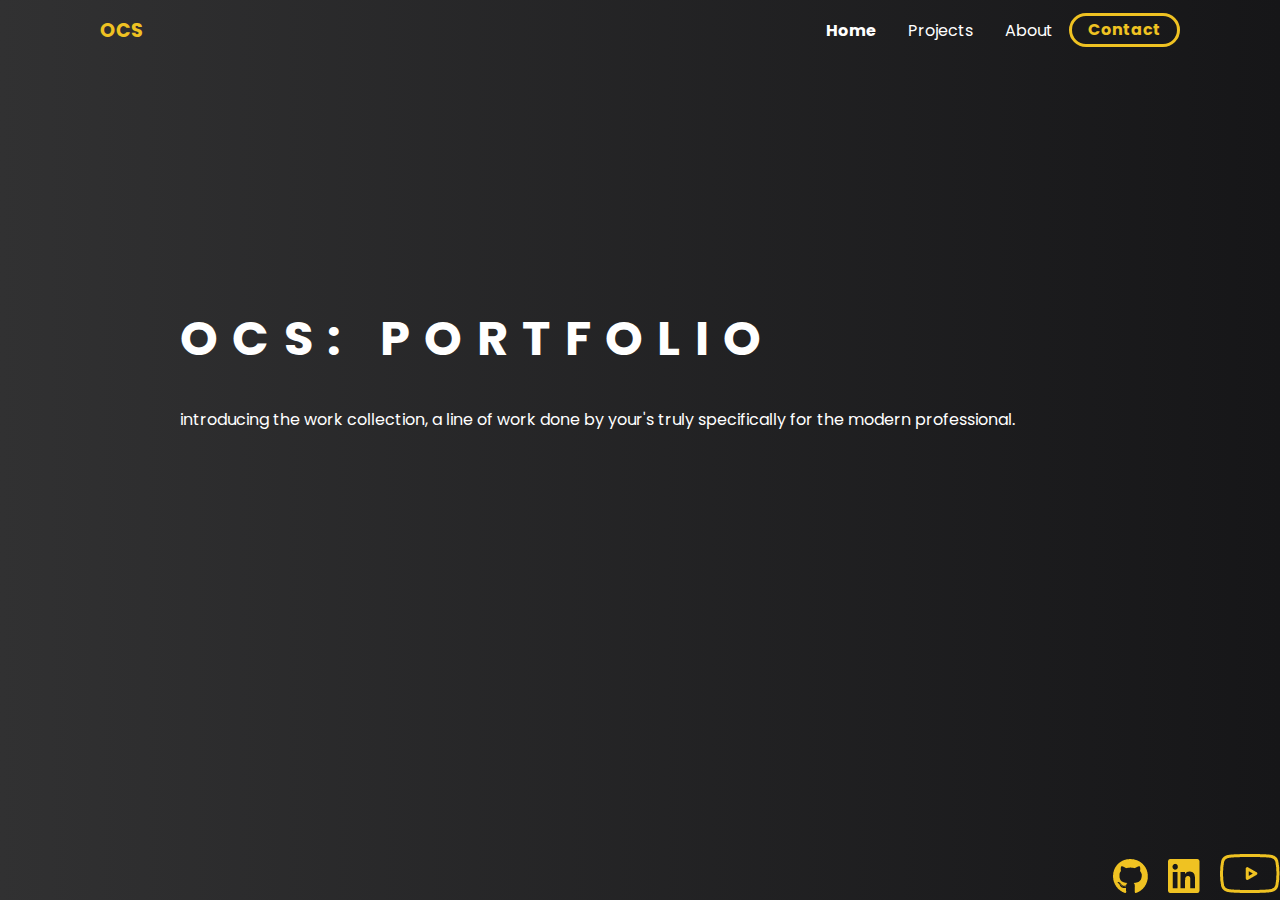
<file: index.html>
<!DOCTYPE html>
<html lang="en">
<head>
    <meta charset="UTF-8">
    <meta name="viewport" content="width=device-width, initial-scale=1.0">
    <title>OCS Portfolio</title>
    <link rel="shortcut icon" type="image/png" href="images/ocs logo.PNG" />
    <link rel="stylesheet" href="main.css">
</head>
<body>
    <div class = "navbar">
        <div class="container">
            <a class="logo" href="#">OCS</a>

            <img id = "mobile-cta" class = "mobile-menu" src="images/menu.svg" alt="Open Navigation">

            <nav>
                <img id = "mobile-exit" class = "mobile-menu-exit" src="images/exit.svg" alt="Close Navigation">
                <ul class="primary-nav">
                    <li class="current"><a href="index.html">Home</a></li>
                    <li><a href="portfolio.html">Projects</a></li>
                    <li><a href="about.html">About</a></li>
                </ul>

                <ul class="secondary-nav">
                    <li class="get-contact-info"><a href="contact.html">Contact</a></li>
                </ul>
            </nav>
        </div>
    </div>



    <section class="hero">
        <div class="container">
            <div class="left-col">
                <h1 class = "subhead"> OCS: Portfolio</h1>
                <p>introducing the work collection, a line of 
                    work done by your's truly specifically for 
                    the modern professional. </p>
                </div>
            </div>
        </div>
    </section>

    <div class = "git-link-you">
        <a href="https://github.com/Osc-53215"><img id = "github" class = "github" src="images/Icon awesome-github.png" alt="GitHub"></a>
        <a href="https://www.linkedin.com/"><img id = "linkedin" class = "linkedin" src="images/Icon awesome-linkedin.png" alt="LinkedIn"></a>
        <a href="https://www.youtube.com/channel/UCIE4--XGrsecwiz0wXp38_g"><img id = "youtube" class = "youtube" src="images/Icon feather-youtube.png" alt="YouTube"></a>
    </div>
    <script>

        //allows us to enter the menu bar
        const mobileBtn = document.getElementById('mobile-cta');

        //allows a display block to see whats inside menu
        const nav = document.querySelector('nav'); 

        //allows us to exit the diplay block
        const mobileBtnExit = document.getElementById('mobile-exit');

        //shows whats inside
        mobileBtn.addEventListener('click', () => {
            nav.classList.add('menu-btn');
        })

        //hides whats inside
        mobileBtnExit.addEventListener('click', () => {
            nav.classList.remove('menu-btn');
        })
    </script>

</body>
</html>
</file>
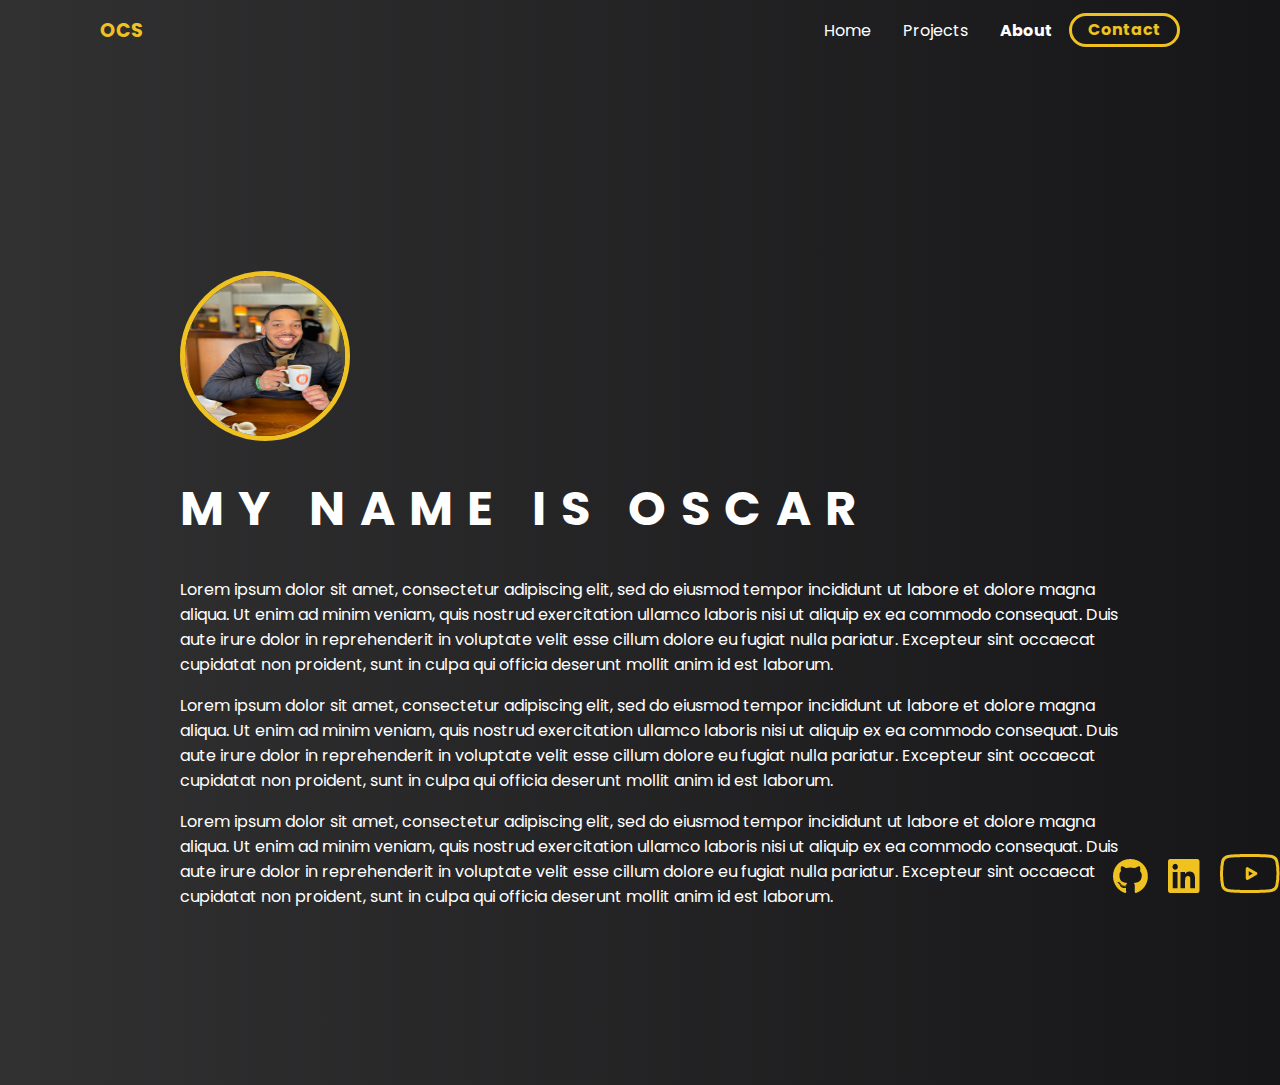
<file: about.html>
<!DOCTYPE html>
<html lang="en">
<head>
    <meta charset="UTF-8">
    <meta name="viewport" content="width=device-width, initial-scale=1.0">
    <title>OCS Portfolio</title>
    <link rel="shortcut icon" type="image/png" href="images/ocs logo.PNG" />
    <link rel="stylesheet" href="main.css">
</head>
<body>
    <div class = "navbar">
        <div class="container">
            <a class="logo" href="#">OCS</a>

            <img id = "mobile-cta" class = "mobile-menu" src="images/menu.svg" alt="Open Navigation">

            <nav>
                <img id = "mobile-exit" class = "mobile-menu-exit" src="images/exit.svg" alt="Close Navigation">
                <ul class="primary-nav">
                    <li><a href="index.html">Home</a></li>
                    <li><a href="portfolio.html">Projects</a></li>
                    <li class="current"><a href="about.html">About</a></li>
                </ul>

                <ul class="secondary-nav">
                    <li class="get-contact-info"><a href="contact.html">Contact</a></li>
                </ul>
            </nav>
        </div>
    </div>
   
    <section class="hero">
        <div class="container">
            <div class="left-col">
                <img src="images/selfphoto.jpeg" alt="RPSLS image">
                <h1 class = "subhead"> My name is Oscar</h1>
                <p>Lorem ipsum dolor sit amet, consectetur adipiscing elit, sed do eiusmod tempor incididunt ut labore et dolore magna aliqua. Ut enim ad minim veniam, quis nostrud exercitation ullamco laboris nisi ut aliquip ex ea commodo consequat. Duis aute irure dolor in reprehenderit in voluptate velit esse cillum dolore eu fugiat nulla pariatur. Excepteur sint occaecat cupidatat non proident, sunt in culpa qui officia deserunt mollit anim id est laborum.
                </p>

                <p>Lorem ipsum dolor sit amet, consectetur adipiscing elit, sed do eiusmod tempor incididunt ut labore et dolore magna aliqua. Ut enim ad minim veniam, quis nostrud exercitation ullamco laboris nisi ut aliquip ex ea commodo consequat. Duis aute irure dolor in reprehenderit in voluptate velit esse cillum dolore eu fugiat nulla pariatur. Excepteur sint occaecat cupidatat non proident, sunt in culpa qui officia deserunt mollit anim id est laborum.
                </p>

                <p>Lorem ipsum dolor sit amet, consectetur adipiscing elit, sed do eiusmod tempor incididunt ut labore et dolore magna aliqua. Ut enim ad minim veniam, quis nostrud exercitation ullamco laboris nisi ut aliquip ex ea commodo consequat. Duis aute irure dolor in reprehenderit in voluptate velit esse cillum dolore eu fugiat nulla pariatur. Excepteur sint occaecat cupidatat non proident, sunt in culpa qui officia deserunt mollit anim id est laborum.
                </p>
                </div>
            </div>
        </div>
    </section>

    <div class = "git-link-you">
        <a href="https://github.com/Osc-53215"><img id = "github" class = "github" src="images/Icon awesome-github.png" alt="GitHub"></a>
        <a href="https://www.linkedin.com/"><img id = "linkedin" class = "linkedin" src="images/Icon awesome-linkedin.png" alt="LinkedIn"></a>
        <a href="https://www.youtube.com/channel/UCIE4--XGrsecwiz0wXp38_g"><img id = "youtube" class = "youtube" src="images/Icon feather-youtube.png" alt="YouTube"></a>
    </div>

    <script>

        //allows us to enter the menu bar
        const mobileBtn = document.getElementById('mobile-cta');

        //allows a display block to see whats inside menu
        const nav = document.querySelector('nav'); 

        //allows us to exit the diplay block
        const mobileBtnExit = document.getElementById('mobile-exit');

        //shows whats inside
        mobileBtn.addEventListener('click', () => {
            nav.classList.add('menu-btn');
        })

        //hides whats inside
        mobileBtnExit.addEventListener('click', () => {
            nav.classList.remove('menu-btn');
        })
    </script>
</body>
</html>
</file>
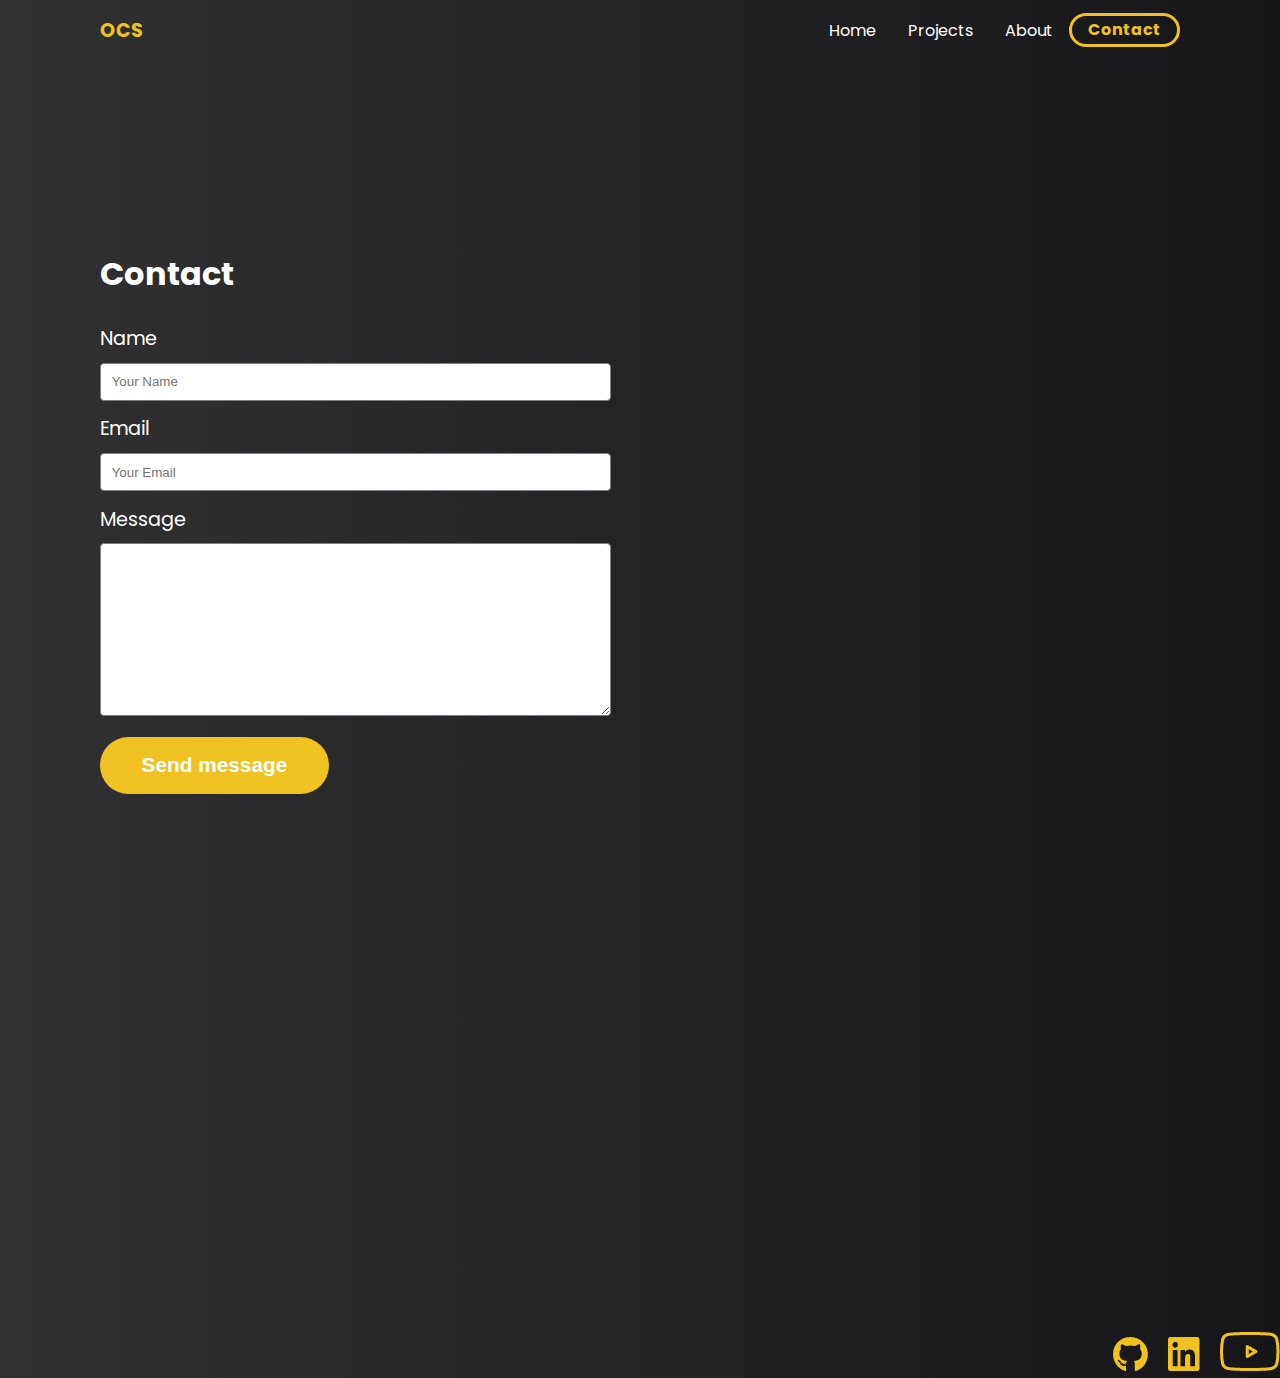
<file: contact.html>
<!DOCTYPE html>
<html lang="en">
<head>
    <meta charset="UTF-8">
    <meta name="viewport" content="width=device-width, initial-scale=1.0">
    <title>OCS Portfolio</title>
    <link rel="shortcut icon" type="image/png" href="images/ocs logo.PNG" />
    <link rel="stylesheet" href="main.css">
</head>
<body>
    <div class = "navbar">
        <div class="container">
            <a class="logo" href="#">OCS</a>

            <img id = "mobile-cta" class = "mobile-menu" src="images/menu.svg" alt="Open Navigation">

            <nav>
                <img id = "mobile-exit" class = "mobile-menu-exit" src="images/exit.svg" alt="Close Navigation">
                <ul class="primary-nav">
                    <li><a href="index.html">Home</a></li>
                    <li><a href="portfolio.html">Projects</a></li>
                    <li><a href="about.html">About</a></li>
                </ul>

                <ul class="secondary-nav">
                    <li class="get-contact-info" class="current"><a href="contact.html">Contact</a></li>
                </ul>
            </nav>
        </div>
    </div>
   
    <section class = "contact">
        <div class="container">
            <div class="contact-left">
                <h2>Contact</h2>

                <form action="">
                    <label for="name">Name</label>
                    <input type="text" id="name" name="name" placeholder="Your Name">

                    <label for="name">Email</label>
                    <input type="email" id="email" name="email" placeholder="Your Email">

                    <label for="message">Message</label>
                    <textarea name="message" id="message" cols="30" rows="10"></textarea>

                    <input type="submit" class="send-message-cta" value="Send message" href="mailto:oscarcolon732@gmail.com">
                </form>
            </div>

            <div class="contact-right">
                <iframe src="https://www.google.com/maps/embed?pb=!1m18!1m12!1m3!1d186574.18438891877!2d-88.10751372966763!3d43.05780602320458!2m3!1f0!2f0!3f0!3m2!1i1024!2i768!4f13.1!3m3!1m2!1s0x880502d7578b47e7%3A0x445f1922b5417b84!2sMilwaukee%2C%20WI!5e0!3m2!1sen!2sus!4v1617835106474!5m2!1sen!2sus" width="600" height="450" style="border:0;" allowfullscreen="" loading="lazy"></iframe>
            </div>
        </div>
    <section>

        <div class = "git-link-you">
            <a href="https://github.com/Osc-53215"><img id = "github" class = "github" src="images/Icon awesome-github.png" alt="GitHub"></a>
            <a href="https://www.linkedin.com/"><img id = "linkedin" class = "linkedin" src="images/Icon awesome-linkedin.png" alt="LinkedIn"></a>
            <a href="https://www.youtube.com/channel/UCIE4--XGrsecwiz0wXp38_g"><img id = "youtube" class = "youtube" src="images/Icon feather-youtube.png" alt="YouTube"></a>
        </div>

        <script>

            //allows us to enter the menu bar
            const mobileBtn = document.getElementById('mobile-cta');
    
            //allows a display block to see whats inside menu
            const nav = document.querySelector('nav'); 
    
            //allows us to exit the diplay block
            const mobileBtnExit = document.getElementById('mobile-exit');
    
            //shows whats inside
            mobileBtn.addEventListener('click', () => {
                nav.classList.add('menu-btn');
            })
    
            //hides whats inside
            mobileBtnExit.addEventListener('click', () => {
                nav.classList.remove('menu-btn');
            })
        </script>
</body>
</html>
</file>
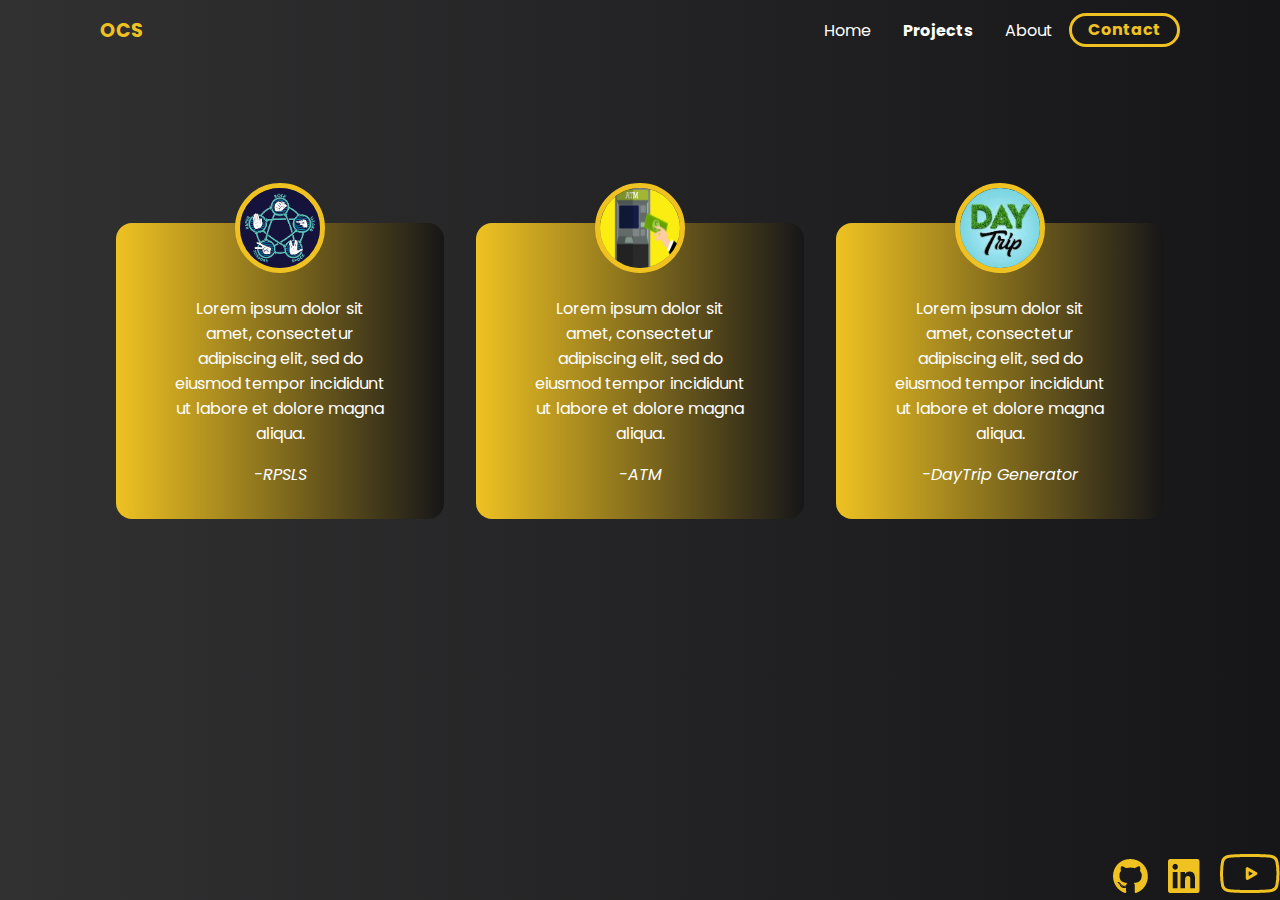
<file: portfolio.html>
<!DOCTYPE html>
<html lang="en">
<head>
    <meta charset="UTF-8">
    <meta name="viewport" content="width=device-width, initial-scale=1.0">
    <title>OCS Portfolio</title>
    <link rel="shortcut icon" type="image/png" href="images/ocs logo.PNG" />
    <link rel="stylesheet" href="main.css">
</head>
<body>
    <div class = "navbar">
        <div class="container">
            <a class="logo" href="#">OCS</a>

            <img id = "mobile-cta" class = "mobile-menu" src="images/menu.svg" alt="Open Navigation">

            <nav>
                <img id = "mobile-exit" class = "mobile-menu-exit" src="images/exit.svg" alt="Close Navigation">
                <ul class="primary-nav">
                    <li ><a href="index.html">Home</a></li>
                    <li class="current"><a href="portfolio.html">Projects</a></li>
                    <li><a href="about.html">About</a></li>
                </ul>

                <ul class="secondary-nav">
                    <li class="get-contact-info"><a href="contact.html">Contact</a></li>
                </ul>
            </nav>
        </div>
    </div>

    <section class = "portfolio">
        <div class="container">
            <ul>
                <li>
                    <img src="images/RPSLS.png" alt="RPSLS image">

                    <blockquote>Lorem ipsum dolor sit amet, consectetur adipiscing elit, sed do eiusmod tempor incididunt ut labore et dolore magna aliqua.</blockquote>
                    <cite>-RPSLS</cite>
                </li>
                <li>
                    <img src="images/atm.jpg" alt="ATM image">

                    <blockquote>Lorem ipsum dolor sit amet, consectetur adipiscing elit, sed do eiusmod tempor incididunt ut labore et dolore magna aliqua.</blockquote>
                    <cite>-ATM</cite>
                </li>
                <li>
                    <img src="images/daytrip.jpg" alt="Day Trip image">

                    <blockquote>Lorem ipsum dolor sit amet, consectetur adipiscing elit, sed do eiusmod tempor incididunt ut labore et dolore magna aliqua.</blockquote>
                    <cite>-DayTrip Generator</cite>
                </li>
            </ul>
        </div>
    </section>

    <div class = "git-link-you">
        <a href="https://github.com/Osc-53215"><img id = "github" class = "github" src="images/Icon awesome-github.png" alt="GitHub"></a>
        <a href="https://www.linkedin.com/"><img id = "linkedin" class = "linkedin" src="images/Icon awesome-linkedin.png" alt="LinkedIn"></a>
        <a href="https://www.youtube.com/channel/UCIE4--XGrsecwiz0wXp38_g"><img id = "youtube" class = "youtube" src="images/Icon feather-youtube.png" alt="YouTube"></a>
    </div>
    
    <script>

        //allows us to enter the menu bar
        const mobileBtn = document.getElementById('mobile-cta');

        //allows a display block to see whats inside menu
        const nav = document.querySelector('nav'); 

        //allows us to exit the diplay block
        const mobileBtnExit = document.getElementById('mobile-exit');

        //shows whats inside
        mobileBtn.addEventListener('click', () => {
            nav.classList.add('menu-btn');
        })

        //hides whats inside
        mobileBtnExit.addEventListener('click', () => {
            nav.classList.remove('menu-btn');
        })
    </script>

</body>
</html>
</file>
<file: main.css>
@import url("https://fonts.googleapis.com/css2?family=Poppins:wght@300&display=swap");
body {
  background-image: linear-gradient(to right, #313132, #161618);
  margin: 0;
  font-family: 'Poppins';
}

.navbar {
  padding: 1em;
}

.navbar .logo {
  text-decoration: none;
  font-weight: bold;
  color: #efc222;
  font-size: 1.2em;
}

.navbar nav {
  display: none;
}

.navbar .container {
  display: -webkit-box;
  display: -ms-flexbox;
  display: flex;
  place-content: space-between;
}

.navbar .mobile-menu {
  cursor: pointer;
}

a {
  color: #444444;
}

ul {
  list-style-type: none;
  margin: 0;
  padding: 0;
}

section {
  padding: 5em 2em;
}

.hero {
  text-align: center;
}

.hero img{
  width: 10em;
  height: 10em;
  border: 5px solid #efc222;
  border-radius: 50%;
  display: block;
  margin-right: auto;
}

.left-col {
  color: white;
}

.left-col .subhead {
  text-transform: uppercase;
  font-weight: bold;
  letter-spacing: .3em;
}


.portfolio {
  color: white;
}

.portfolio li {
  background-image: linear-gradient(to right, #efc222, #161618);
  text-align: center;
  padding: 2em 1em;
  width: 80%;
  margin: 0 auto 5em auto;
  border-radius: 1em;
}

.portfolio li img {
  width: 5em;
  height: 5em;
  border: 5px solid #efc222;
  border-radius: 50%;
  margin-top: -4.5em;
}

h2 {
  font-size: 2em;
}

label {
  display: block;
  font-size: 1.2em;
  margin-bottom: .5em;
}

input, textarea {
  width: 100%;
  padding: .8em;
  margin-bottom: 1em;
  border-radius: .3em;
  border: 1px solid gray;
  -webkit-box-sizing: border-box;
  box-sizing: border-box;
}

.send-message-cta {
  background-color: #efc222;
  color: white;
  font-size: 1.3em;
  font-weight: bold;
  border: none;
  margin-bottom: 5em;
  border-radius: 5em;
  display: inline-block;
  padding: .8em 2em;
  width: unset;
  cursor: pointer;
}

iframe {
width: 100%;
}
.contact{
  color: white;
}
nav.menu-btn {
  display: block;
}

nav {
  position: fixed;
  z-index: 999;
  width: 66%;
  right: 0;
  top: 0;
  background: #efc222;
  height: 100vh;
  padding: 1em;
}

nav ul.primary-nav {
  margin-top: 5em;
}

nav li a {
  color: white;
  text-decoration: none;
  display: block;
  padding: .5em;
  font-size: 1.3em;
  text-align: right;
}

nav li a:hover {
  font-weight: bold;
}

.mobile-menu-exit {
  float: right;
  margin: .5em;
  cursor: pointer;
}

.git-link-you {
  position:absolute;                 
  bottom:0;                         
  right:0;
  letter-spacing: 1em;
}


@media only screen and (min-width: 768px) {
  .mobile-menu, .mobile-menu-exit {
    display: none;
  }
  .navbar .container {
    display: grid;
    -ms-grid-columns: 180px auto;
        grid-template-columns: 180px auto;
  }
  .navbar nav {
    display: flex;
    -webkit-box-pack: justify;
        -ms-flex-pack: justify;
            justify-content: space-between;
    background: none;
    position: unset;
    height: auto;
    width: 100%;
    padding: 0;
  }
  .navbar nav ul {
    display: flex;
  }
  .navbar nav a {
    color: white;
    font-size: 1em;
    padding: .1em 1em;
  }
  .navbar nav ul.primary-nav {
    margin: 0;
  }
  .navbar nav li.current a {
    font-weight: bold;
  }
  .navbar nav li.get-contact-info a {
    color: #efc222;
    border: 3px solid #efc222;
    font-weight: bold;
    border-radius: 5em;
    margin-top: -.2em;
  }
  .navbar nav li.get-contact-info a:hover {
    background: #efc222;
    color: white;
  }
}

@media only screen and (min-width: 1080px) {
  .container {
    width: 1080px;
    margin: 0 auto;
  }
  section {
    padding: 10em 4em;
  }
  .hero .container {
    display: flex;
    -webkit-box-pack: justify;
    -ms-flex-pack: justify;
    justify-content: space-between;
    text-align: left;
  }
  .hero .container .left-col {
    margin: 3em 3em 0 5em;
  }
  .hero .container h1 {
    font-size: 3em;
    width: 90%;
  }
  .portfolio ul {
    display: flex;
  }
  .portfolio ul li {
    margin: 0 1em;
  }
  .contact {
    position: relative;
  }
  .contact .container {
    display: flex;
  }
  .contact-right {
      position: absolute;
      right: 4.5em;
      top: 11.5em;
      width: 45%;
      height: 45%;
  }
  .contact-right iframe {
    height: 100%;
  }
  .navbar .logo {
    text-align: left;
  }
}
</file>
